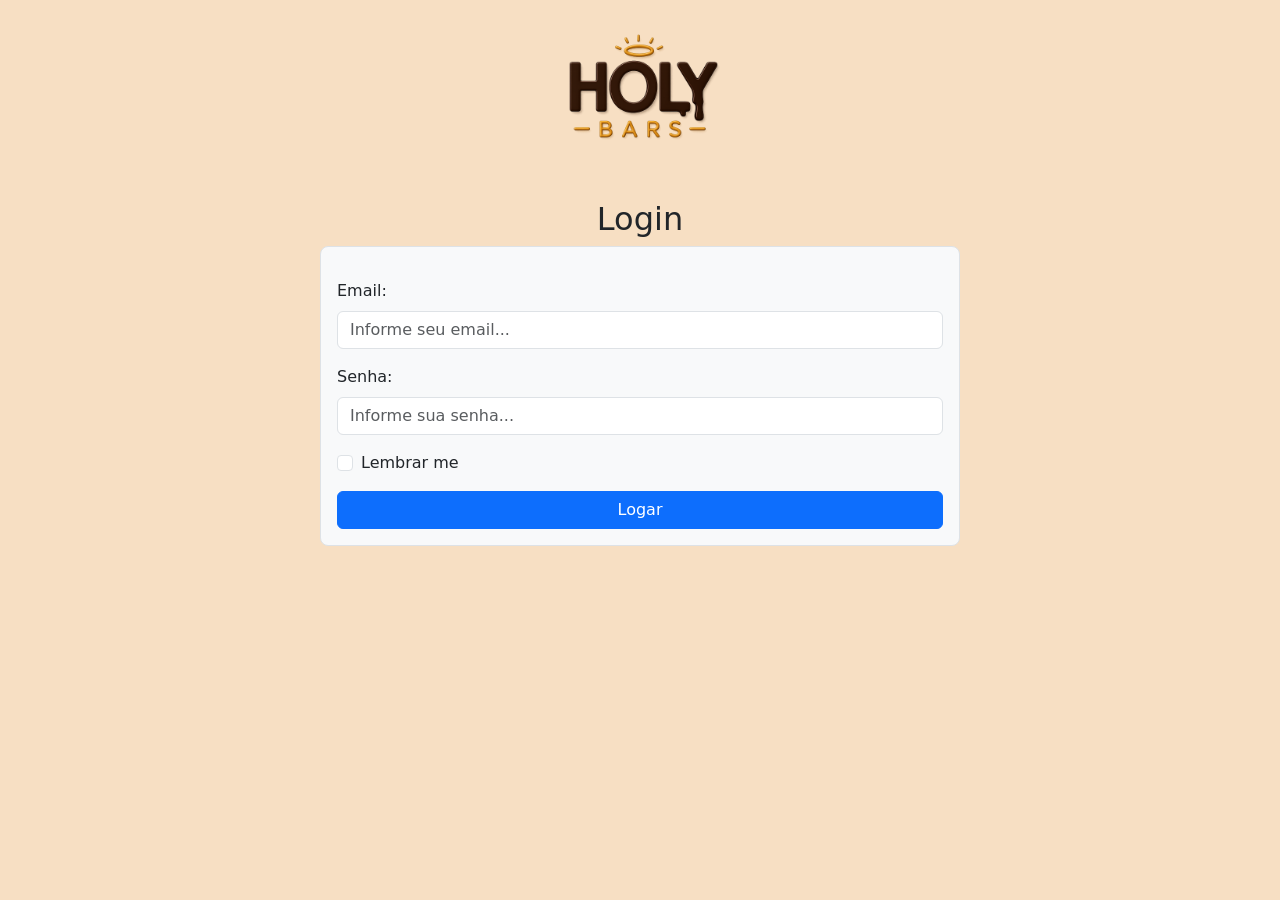
<file: index.html>
<!DOCTYPE html>
<html lang="pt-br">

<head>
    <meta charset="UTF-8">
    <meta name="viewport" content="width=device-width, initial-scale=1.0">
    <title>Holy Bars | Holy and Bars</title>
    <link href="https://cdn.jsdelivr.net/npm/bootstrap@5.3.8/dist/css/bootstrap.min.css" rel="stylesheet">
    <link rel="stylesheet" href="style.css">
</head>

<body>
    <header class="d-flex justify-content-center align-items-center">
    <img height="200" src="./imagens/logo Sfundo.png" alt=""></h1>
    </header>
    <main>
        <div class="col-12 col-md-6 mx-auto">
            <h2 class="text-dark text-center">Login</h2>
            <form class="border rounded-3 p-3 bg-light">
                <div class="mb-3 mt-3">
                    <label for="email" class="form-label">Email:</label>
                    <input type="email" class="form-control" id="email" placeholder="Informe seu email..." name="email">
                </div>
                <div class="mb-3">
                    <label for="pwd" class="form-label">Senha:</label>
                    <input type="password" class="form-control" id="pwd" placeholder="Informe sua senha..." name="pswd">
                </div>
                <div class="form-check mb-3">
                    <label class="form-check-label">
                        <input class="form-check-input" type="checkbox" name="remember"> Lembrar me
                    </label>
                </div>
                <a href="./prudutos.html"><button type="button" class="btn btn-primary w-100">Logar</button></a>
            </form>
        </div>
    </main>
</body>

</html>
</file>
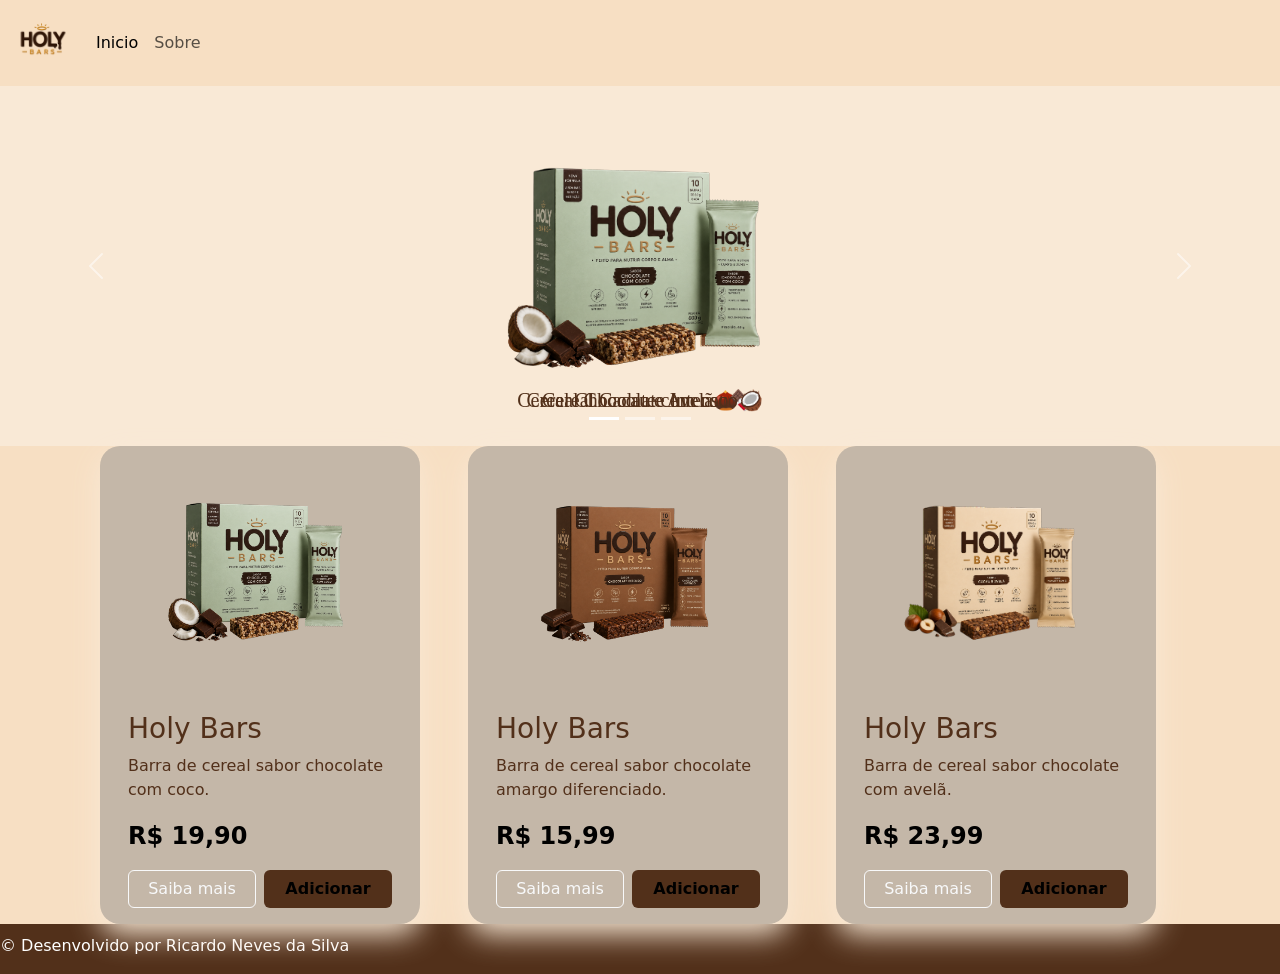
<file: prudutos.html>
<!DOCTYPE html>
<html lang="pt-br">

<head>
    <meta charset="UTF-8">
    <meta name="viewport" content="width=device-width, initial-scale=1.0">
    <title>Holy Bars | Holy and Bars</title>
    <link href="https://cdn.jsdelivr.net/npm/bootstrap@5.3.8/dist/css/bootstrap.min.css" rel="stylesheet">
    <link rel="stylesheet" href="style.css">
</head>

<body>
    <header>
        <nav class="navbar navbar-expand-lg">
            <div class="container-fluid">
                <a class="navbar-brand" href="#"><img height="60" src="./imagens/logo Sfundo.png" alt=""></a>
                <button class="navbar-toggler" type="button" data-bs-toggle="collapse" data-bs-target="#navbarNav"
                    aria-controls="navbarNav" aria-expanded="false" aria-label="Toggle navigation">
                    <span class="navbar-toggler-icon"></span>
                </button>
                <div class="collapse navbar-collapse" id="navbarNav">
                    <ul class="navbar-nav">
                        <li class="nav-item">
                            <a class="nav-link active" aria-current="page" href="#">Inicio</a>
                        </li>
                        <li class="nav-item">
                            <a class="nav-link" href="./sobre.html">Sobre</a>
                        </li>
                    </ul>
                </div>
            </div>
        </nav>
    </header>
    <main>
        <section id="carouselExampleIndicators" class="carousel slide">
            <div class="carousel-indicators">
                <button type="button" data-bs-target="#carouselExampleIndicators" data-bs-slide-to="0" class="active"
                    aria-current="true" aria-label="Slide 1"></button>
                <button type="button" data-bs-target="#carouselExampleIndicators" data-bs-slide-to="1"
                    aria-label="Slide 2"></button>
                <button type="button" data-bs-target="#carouselExampleIndicators" data-bs-slide-to="2"
                    aria-label="Slide 3"></button>
            </div>
            <div class="carousel-inner">
                <div class="carousel-item active">
                    <img src="./imagens/cereal de avela.svg" class="d-block w-50 mx-auto" alt="...">
                    <div class="carousel-caption d-none d-md-block">
                        <h5>Cereal Cacau e Avelã🌰</h5>
                    </div>
                </div>
                <div class="carousel-item active">
                    <img src="./imagens/cereal de chocolate.svg" class="d-block w-50 mx-auto" alt="...">
                    <div class="carousel-caption d-none d-md-block">
                        <h5>Cereal Chocolate Intenso🍫</h5>
                    </div>
                </div>
                <div class="carousel-item active">
                    <img src="./imagens/cereal chocolate e coco.svg" class="d-block w-50 mx-auto" alt="...">
                    <div class="carousel-caption d-none d-md-block">
                        <h5>Cereal Chocolate com coco🥥</h5>
                    </div>
                </div>
            </div>
            <button class="carousel-control-prev" type="button" data-bs-target="#carouselExampleIndicators"
                data-bs-slide="prev">
                <span class="carousel-control-prev-icon" aria-hidden="true"></span>
                <span class="visually-hidden">anterior</span>
            </button>
            <button class="carousel-control-next" type="button" data-bs-target="#carouselExampleIndicators"
                data-bs-slide="next">
                <span class="carousel-control-next-icon" aria-hidden="true"></span>
                <span class="visually-hidden">proximo</span>
            </button>
        </section>
    </main>
    <section class="row d-flex gap-5 justify-content-center w-100">
        <div class="col-12 col-md-6 col-lg-4 card card-produto">
            <!-- imagem -->
            <img src="./imagens/cereal chocolate e coco.svg" class="card-img-top" alt="Produto">
            <div class="card-body">
                <h3 class="card-title">Holy Bars</h3>
                <p class="card-text">
                    Barra de cereal sabor chocolate com coco.
                </p>
                <p class="preco">R$ 19,90</p>
                <div class="d-flex gap-2">
                    <!-- botao do carrinho -->
                    <button class="btn btn-outline-light w-50" data-bs-toggle="modal" data-bs-target="#modalProduto1">
                        Saiba mais
                    </button>
                    <button class="btn btn-carrinho w-50">
                        Adicionar
                    </button>
                </div>
            </div>
        </div>
        <div class="col-12 col-md-6 col-lg-4 card card-produto">
            <!-- imagem -->
            <img src="./imagens/cereal de chocolate.svg" class="card-img-top" alt="Produto">
            <div class="card-body">
                <h3 class="card-title">Holy Bars</h3>
                <p class="card-text">
                    Barra de cereal sabor chocolate amargo
                    diferenciado.

                </p>
                <p class="preco">R$ 15,99</p>
                <div class="d-flex gap-2">
                    <!-- botao do carrinho -->
                    <button class="btn btn-outline-light w-50" data-bs-toggle="modal" data-bs-target="#modalProduto2">
                        Saiba mais
                    </button>
                    <button class="btn btn-carrinho w-50">
                        Adicionar
                    </button>
                </div>
            </div>
        </div>
        <div class="col-12 col-md-6 col-lg-4 card card-produto">
            <!-- imagem -->
            <img src="./imagens/cereal de avela.svg" class="card-img-top" alt="Produto">
            <div class="card-body">
                <h3 class="card-title">Holy Bars</h3>
                <p class="card-text">
                    Barra de cereal sabor chocolate com avelã.
                </p>
                <p class="preco">R$ 23,99</p>
                <div class="d-flex gap-2">
                    <!-- botao do carrinho -->
                    <button class="btn btn-outline-light w-50" data-bs-toggle="modal" data-bs-target="#modalProduto3">
                        Saiba mais
                    </button>
                    <button class="btn btn-carrinho w-50">
                        Adicionar
                    </button>
                </div>
            </div>
        </div>
    </section>
    <!-- modal -->
    <div class="modal fade" id="modalProduto1" tabindex="-1">
        <div class="modal-dialog modal-dialog-centered">
            <div class="modal-content">
                <div class="modal-header border-0">
                    <h5 class="modal-title">
                        Holy Bars
                    </h5>
                    <button type="button" class="btn-close btn-close-white" data-bs-dismiss="modal">
                    </button>
                </div>
                <div class="modal-body">
                    <img src="./imagens/cereal chocolate e coco.svg" class="img-fluid rounded mb-3" alt="Produto">
                    <p>
                        Barra de cereal premium sabor chocolate com coco.
                        Rica em proteínas, fibras e energia saudável.
                    </p>
                    <ul>
                        <li>Ingredientes naturais</li>
                        <li>Fonte de fibras</li>
                        <li>Rica em proteínas</li>
                        <li>Sem corantes artificiais</li>
                    </ul>
                </div>

                <div class="modal-footer border-0">
                    <button type="button" class="btn btn-secondary" data-bs-dismiss="modal">
                        Fechar
                    </button>
                </div>
            </div>
        </div>
    </div>
    <!-- modal -->
    <div class="modal fade" id="modalProduto1" tabindex="-1">
        <div class="modal-dialog modal-dialog-centered">
            <div class="modal-content">
                <div class="modal-header border-0">
                    <h5 class="modal-title">
                        Holy Bars
                    </h5>
                    <button type="button" class="btn-close btn-close-white" data-bs-dismiss="modal">
                    </button>
                </div>
                <div class="modal-body">
                    <img src="./imagens/cereal chocolate e coco.svg" class="img-fluid rounded mb-3" alt="Produto">
                    <p>
                        Barra de cereal premium sabor chocolate com coco.
                        Rica em proteínas, fibras e energia saudável.
                    </p>
                    <ul>
                        <li>Ingredientes naturais</li>
                        <li>Fonte de fibras</li>
                        <li>Rica em proteínas</li>
                        <li>Sem corantes artificiais</li>
                    </ul>
                </div>

                <div class="modal-footer border-0">
                    <button type="button" class="btn btn-secondary" data-bs-dismiss="modal">
                        Fechar
                    </button>
                </div>
            </div>
        </div>
    </div>
    <!-- modal -->
    <div class="modal fade" id="modalProduto1" tabindex="-1">
        <div class="modal-dialog modal-dialog-centered">
            <div class="modal-content">
                <div class="modal-header border-0">
                    <h5 class="modal-title">
                        Holy Bars
                    </h5>
                    <button type="button" class="btn-close btn-close-white" data-bs-dismiss="modal">
                    </button>
                </div>
                <div class="modal-body">
                    <img src="./imagens/cereal chocolate e coco.svg" class="img-fluid rounded mb-3" alt="Produto">
                    <p>
                        Barra de cereal premium sabor chocolate com coco.
                        Rica em proteínas, fibras e energia saudável.
                    </p>
                    <ul>
                        <li>Ingredientes naturais</li>
                        <li>Fonte de fibras</li>
                        <li>Rica em proteínas</li>
                        <li>Sem corantes artificiais</li>
                    </ul>
                </div>

                <div class="modal-footer border-0">
                    <button type="button" class="btn btn-secondary" data-bs-dismiss="modal">
                        Fechar
                    </button>
                </div>
            </div>
        </div>
    </div>
    <div class="modal fade" id="modalProduto2" tabindex="-1">
        <div class="modal-dialog modal-dialog-centered">
            <div class="modal-content">
                <div class="modal-header border-0">
                    <h5 class="modal-title">
                        Holy Bars
                    </h5>
                    <button type="button" class="btn-close btn-close-white" data-bs-dismiss="modal">
                    </button>
                </div>
                <div class="modal-body">
                    <img src="./imagens/cereal de chocolate.svg" class="img-fluid rounded mb-3" alt="Produto">
                    <p>
                        Barra de cereal premium sabor chocolate amargo.
                        Rica em proteínas, fibras e energia saudável.
                    </p>
                    <ul>
                        <li>Ingredientes naturais</li>
                        <li>Fonte de fibras</li>
                        <li>Rica em proteínas</li>
                        <li>Sem corantes artificiais</li>
                    </ul>
                </div>

                <div class="modal-footer border-0">
                    <button type="button" class="btn btn-secondary" data-bs-dismiss="modal">
                        Fechar
                    </button>
                </div>
            </div>
        </div>
    </div>
    <div class="modal fade" id="modalProduto3" tabindex="-1">
        <div class="modal-dialog modal-dialog-centered">
            <div class="modal-content">
                <div class="modal-header border-0">
                    <h5 class="modal-title">
                        Holy Bars
                    </h5>
                    <button type="button" class="btn-close btn-close-white" data-bs-dismiss="modal">
                    </button>
                </div>
                <div class="modal-body">
                    <img src="./imagens/cereal de avela.svg" class="img-fluid rounded mb-3" alt="Produto">
                    <p>
                        Barra de cereal premium sabor chocolate com coco.
                        Rica em proteínas, fibras e energia saudável.
                    </p>
                    <ul>
                        <li>Ingredientes naturais</li>
                        <li>Fonte de fibras</li>
                        <li>Rica em proteínas</li>
                        <li>Sem corantes artificiais</li>
                    </ul>
                </div>

                <div class="modal-footer border-0">
                    <button type="button" class="btn btn-secondary" data-bs-dismiss="modal">
                        Fechar
                    </button>
                </div>
            </div>
        </div>
    </div>
    </section>
    <script src="https://cdn.jsdelivr.net/npm/bootstrap@5.3.8/dist/js/bootstrap.bundle.min.js"
        integrity="sha384-FKyoEForCGlyvwx9Hj09JcYn3nv7wiPVlz7YYwJrWVcXK/BmnVDxM+D2scQbITxI"
        crossorigin="anonymous"></script>
    <footer>
        <p>&copy; Desenvolvido por Ricardo Neves da Silva</p>
    </footer>
</body>


</html>
</file>
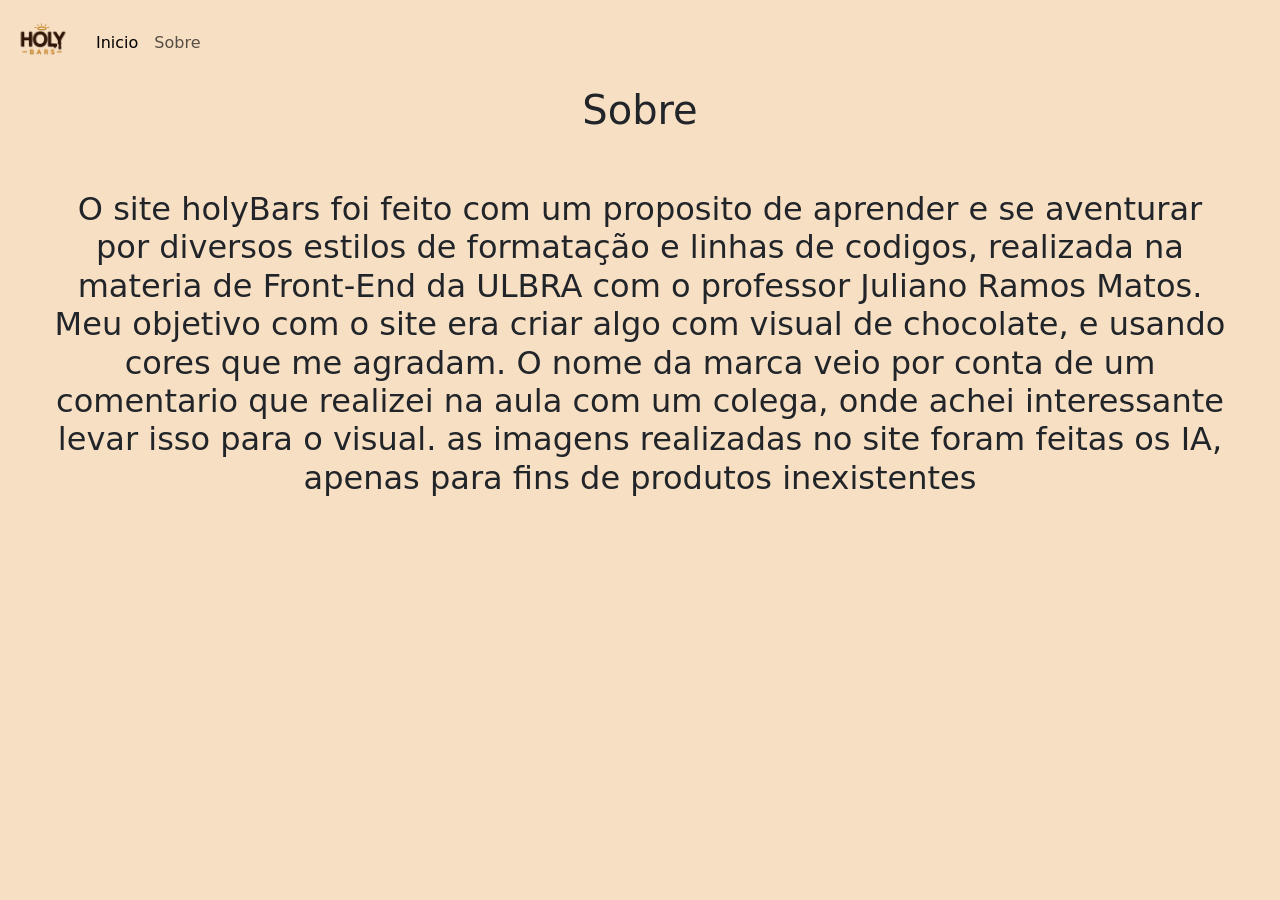
<file: sobre.html>
<!DOCTYPE html>
<html lang="pt-br">

<head>
    <meta charset="UTF-8">
    <meta name="viewport" content="width=device-width, initial-scale=1.0">
    <title>Holy Bars | Holy and Bars</title>
    <link href="https://cdn.jsdelivr.net/npm/bootstrap@5.3.8/dist/css/bootstrap.min.css" rel="stylesheet">
    <link rel="stylesheet" href="style.css">
</head>
<body>
    <header>
        <nav class="navbar navbar-expand-lg">
            <div class="container-fluid">
                <a class="navbar-brand" href="#"><img height="60" src="./imagens/logo Sfundo.png" alt=""></a>
                <button class="navbar-toggler" type="button" data-bs-toggle="collapse" data-bs-target="#navbarNav"
                    aria-controls="navbarNav" aria-expanded="false" aria-label="Toggle navigation">
                    <span class="navbar-toggler-icon"></span>
                </button>
                <div class="collapse navbar-collapse" id="navbarNav">
                    <ul class="navbar-nav">
                        <li class="nav-item">
                            <a class="nav-link active" aria-current="page" href="./prudutos.html">Inicio</a>
                        </li>
                        <li class="nav-item">
                            <a class="nav-link" href="./sobre.html">Sobre</a>
                        </li>
                    </ul>
                </div>
            </div>
        </nav>
    </header>
    <main class="text-center">
        <h1>Sobre</h1>
        <h2 class="p-5">O site holyBars foi feito com um proposito de aprender e se aventurar por diversos estilos de formatação e linhas de codigos, realizada na materia de Front-End da ULBRA com o professor Juliano Ramos Matos. Meu objetivo com o site era criar algo com visual de chocolate, e usando cores que me agradam. O nome da marca veio por conta de um comentario que realizei na aula com um colega, onde achei interessante levar isso para o visual. as imagens realizadas no site foram feitas os IA, apenas para fins de produtos inexistentes</h2>
    </main>
</body>
</html>
</file>
<file: style.css>
*{
    margin: 0;
    padding: 0;
    box-sizing: border-box;
}

.navbar {
    background-color: #f7dfc3;

}

.navbar-brand {
    font-family: Impact, Haettenschweiler, 'Arial Narrow Bold', sans-serif;
}

body {
    background-color: #f7dfc3;
}

.carousel-inner img {
    display: flex;
}

.carousel-inner {

    background-color: #f9e9d6;

}

h5 {
    color: rgb(82, 48, 26);
    font-family: fantasy;
    height: 10px;
}

.card-produto {
    width: 320px;
    border: none;
    border-radius: 20px;
    overflow: hidden;
    background: #c4b7a8;
    color: rgb(82, 48, 26);
    box-shadow: 0 10px 30px #f9e9d6;
}

.card-produto img {
    height: 250px;
    object-fit: cover;
}

.preco {
    font-size: 1.5rem;
    font-weight: bold;
    color: #000000;
}

.btn-carrinho {
    background: rgb(82, 48, 26);
    border: none;
    color: black;
    font-weight: bold;
}

.btn-carrinho:hover {
    background: white;
}

footer{
    background-color: rgb(82, 48, 26);
    height: 50px;
    display: flex;
    color: white;
    flex-direction: row;
    align-items: end;
}
#header-login{
    box-shadow: 0 10px 30px #f9e9d6;
}
</file>
